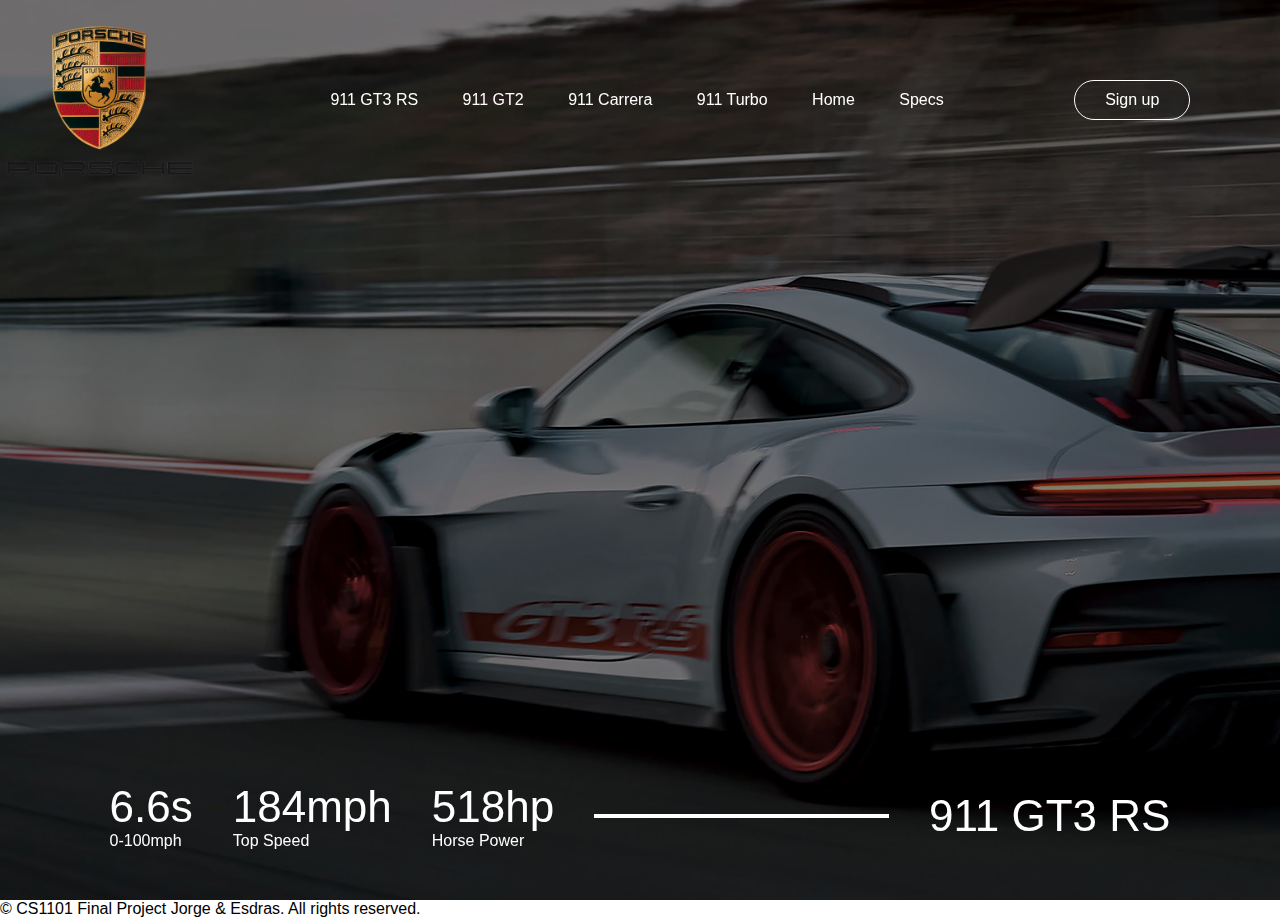
<file: crafts.html>
<html>
    <head>
        <meta name ="viewport" content="width-device-width, initial-scale=1.0">
        <title>Porsche Website</title>
        <link rel="stylesheet" href="styles.css">
    </head>
    <body>
        <div class="header" id="header">
            <nav>
                <img src="images2/porschelogo2.png" class="logo">
                <ul>
                    <li><a href="#" id="Huayra">911 GT3 RS</a></li>
                    <li><a href="#" id="Zonda">911 GT2</a></li>
                    <li><a href="#" id="HSpecs">911 Carrera</a></li>
                    <li><a href="#" id="ZSpecs">911 Turbo</a></li>
                    <li><a href="index.html">Home</a></li>
                    <li><a href="specs.html">Specs</a></li>
                </ul>
                <a href="#" class="btn">Sign up</a>
            </nav>
            <div class="info">
                <div>
                    <h2>6.6s</h2>
                    <p>0-100mph</p>
                </div>
                <div>
                    <h2>184mph</h2>
                    <p>Top Speed</p>
                </div>
                <div>
                    <h2>518hp</h2>
                    <p>Horse Power</p>
                </div>
                <div class="line"></div>
                <div>
                    <h2>911 GT3 RS</h2>
                </div>
            </div>
        </div>
        <script>
            var header = document.getElementById("header");
            var h = document.getElementById("Huayra");
            var z = document.getElementById("Zonda");
            var h2 = document.getElementById("HSpecs");
            var z2 = document.getElementById("ZSpecs");


            h.onclick = function(){
                header.style.backgroundImage = "url(images2/911-gt3-rs-desktop.jpg)";
            }
            z.onclick = function(){
                header.style.backgroundImage = "url(images2/porgt2.jpeg)";
            }
            h2.onclick = function(){
                header.style.backgroundImage = "url(images2/porschecarrera.webp)";
            }
            z2.onclick = function(){
                header.style.backgroundImage = "url(images2/porturbo2.webp)";
            }
        </script>
    </body>
    <footer>
        <p>&copy; CS1101 Final Project Jorge & Esdras. All rights reserved.</p>
    </footer>
</html>
</file>
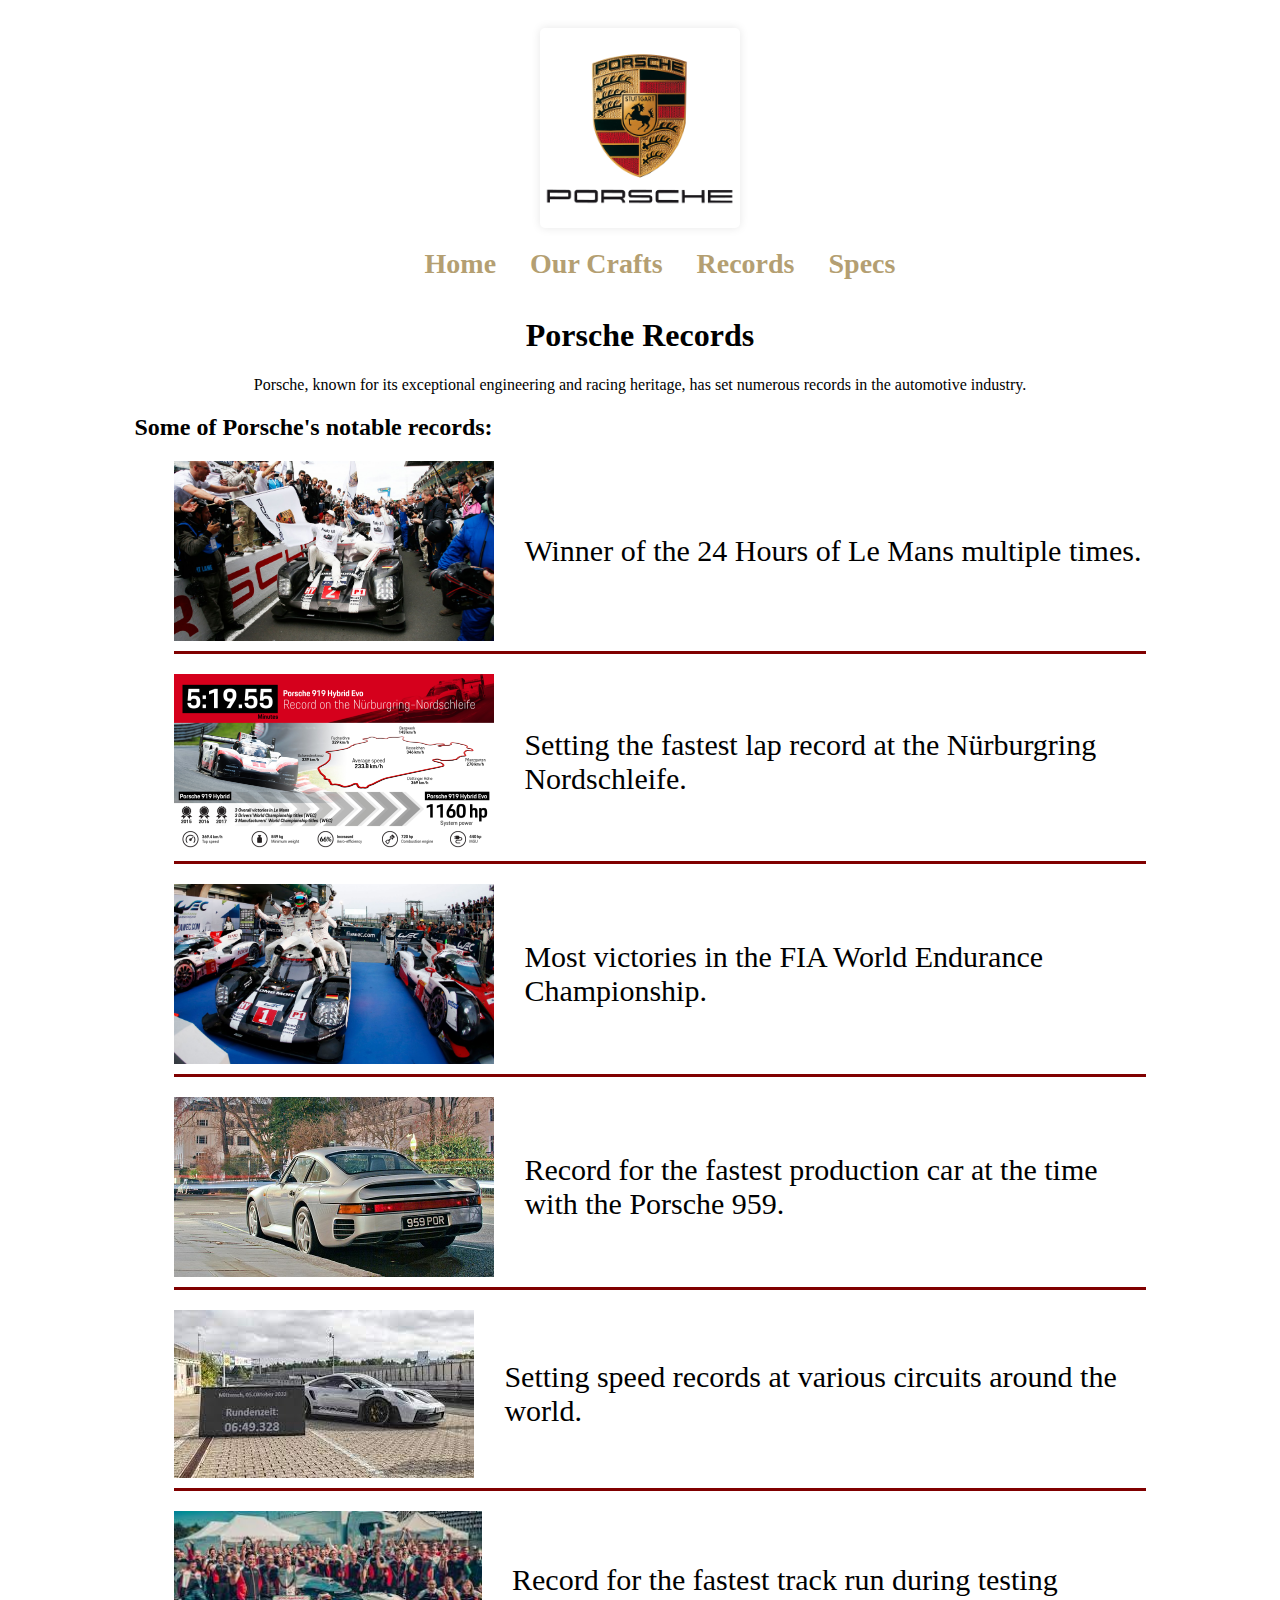
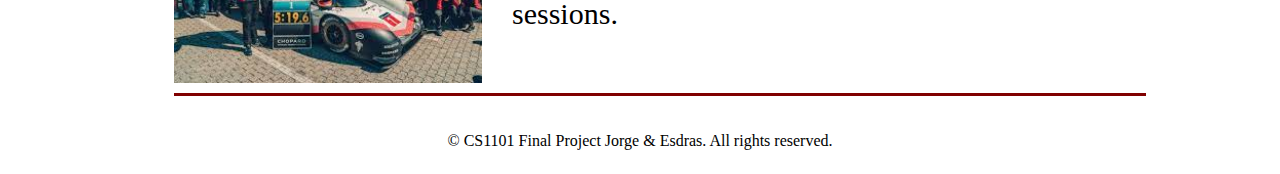
<file: records.html>
<!DOCTYPE html>
<html lang="en">


<head>
    <meta charset="UTF-8">
    <meta name="viewport" content="width=device-width, initial-scale=1.0">
    <title>Porsche Records</title>
    <link rel="stylesheet" href="styles3.css">
</head>


<body>
    <header>
        <img src="images2/porschelogo2.png" class="logo">
        <nav>
            <ul>
                <li><a href="index.html">Home</a></li>
                <li><a href="crafts.html">Our Crafts</a></li>
                <li><a href="records.html">Records</a></li>
                <li><a href="specs.html">Specs</a></li>
            </ul>
        </nav>
    </header>


    <main>
        <section class="records">
            <h1>Porsche Records</h1>
            <p>Porsche, known for its exceptional engineering and racing heritage, has set numerous records in the automotive industry.</p>
            <div class="record-list">
                <h2>Some of Porsche's notable records:</h2>
                <ul>
                    <li>
                        <img src="images2/LeMans.jpg" alt="Le Mans">
                        Winner of the 24 Hours of Le Mans multiple times.
                    </li>
                    <li>
                        <img src="images2/nurburgring.jpg" alt="Nürburgring">
                        Setting the fastest lap record at the Nürburgring Nordschleife.
                    </li>
                    <li>
                        <img src="images2/victories.jpg" alt="World Endurance Championship">
                        Most victories in the FIA World Endurance Championship.
                    </li>
                    <li>
                        <img src="images2/959.jpg" alt="Porsche 959">
                        Record for the fastest production car at the time with the Porsche 959.
                    </li>
                    <li>
                        <img src="images2/speed.jpg" alt="Speed Records">
                        Setting speed records at various circuits around the world.
                    </li>
                    <li>
                        <img src="images2/fasttrack.jpg" alt="Track Run">
                        Record for the fastest track run during testing sessions.
                    </li>
                </ul>
            </div>
        </section>
    </main>


    <footer>
        <p>&copy; CS1101 Final Project Jorge & Esdras. All rights reserved.</p>
    </footer>


</body>


</html>
</file>
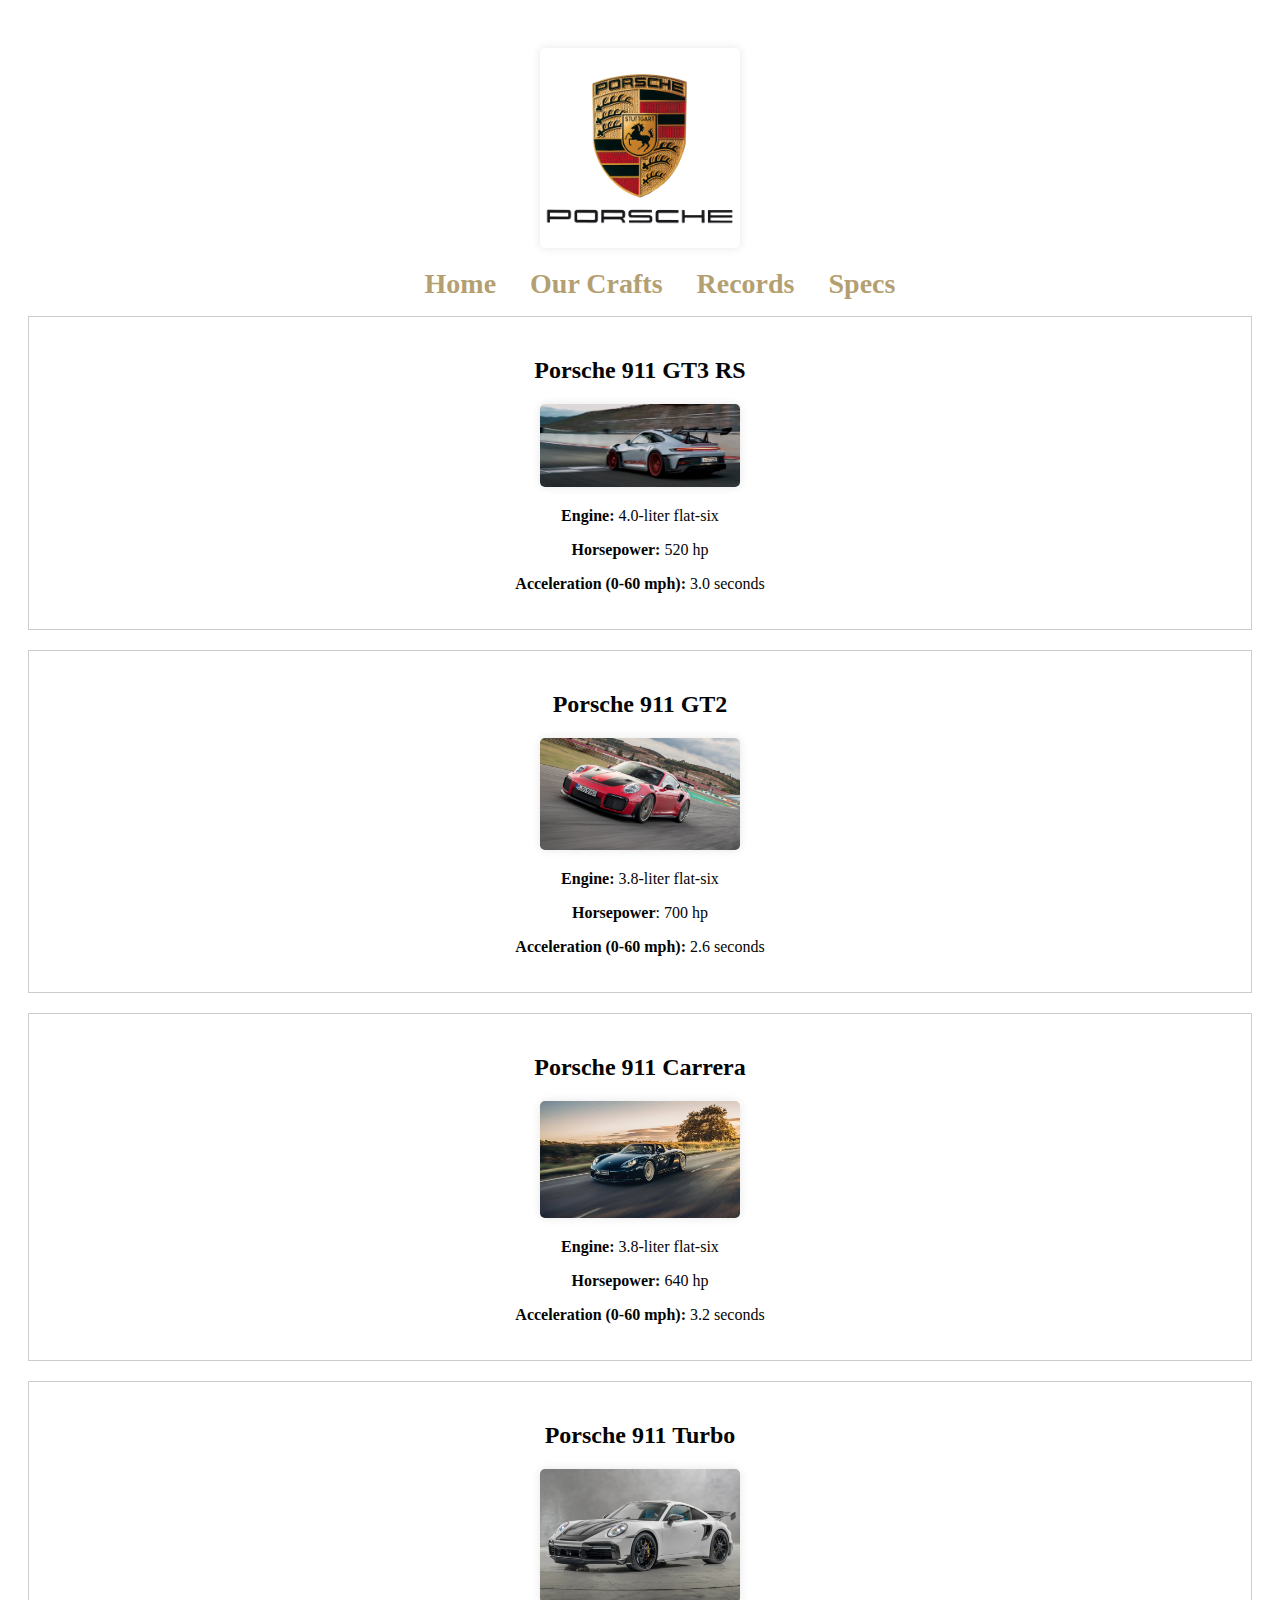
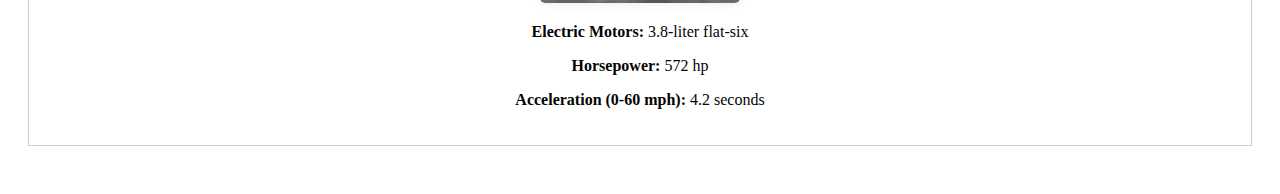
<file: specs.html>
<!DOCTYPE html>
<html lang="en">
<head>
  <meta charset="UTF-8">
  <title>Porsche Cars</title>
  <style>
    /* Just adding some basic styling for better presentation */
    header {
    background-color: transparent;
    color: #040404;
    text-align: center;
    padding: 20px;
}
header img {
    width: 200px; /* Set the desired width */
    height: auto;
    display: block;
    margin: 20px auto;
    border-radius: 5px;
    box-shadow: 0 0 10px rgba(0, 0, 0, 0.1);
}
nav ul {
    list-style: none;
    text-align: center;
    margin-top: 10px;
}


nav ul li {
    display: inline;
    margin: 0 15px;
}


nav ul li a {
    color: #b49f72;
    text-decoration: none;
    font-weight: bold;
    font-size: 28px;
}


nav ul li a:hover {
    text-decoration: underline;
}


h1 {
    text-align: center;
    font-size: px;
    margin-bottom: 20px;
}
    .car {
      border: 1px solid #ccc;
      padding: 20px;
      margin-bottom: 20px;
    }
  </style>
</head>
<body>
    <header>
        <img src="images2/porschelogo2.png" class="logo">
        <nav>
            <ul>
                <li><a href="index.html">Home</a></li>
                <li><a href="crafts.html">Our Crafts</a></li>
                <li><a href="records.html">Records</a></li>
                <li><a href="specs.html">Specs</a></li>
            </ul>

  <div class="car">
    <h2>Porsche 911 GT3 RS</h2>
    <img src="images2/911-gt3-rs-desktop.jpg" alt="Porsche 911 GT3 RS">
    <p><strong>Engine:</strong> 4.0-liter flat-six</p>
    <p><strong>Horsepower:</strong> 520 hp</p>
    <p><strong>Acceleration (0-60 mph):</strong> 3.0 seconds</p>
  </div>

  <div class="car">
    <h2>Porsche 911 GT2</h2>
    <img src="images2/porgt2.jpeg" alt="Porsche 911 GT2">
    <p><strong>Engine:</strong> 3.8-liter flat-six</p>
    <p><strong>Horsepower</strong>:</strong> 700 hp</p>
    <p><strong>Acceleration (0-60 mph):</strong> 2.6 seconds</p>
  </div>

  <div class="car">
    <h2>Porsche 911 Carrera</h2>
    <img src="images2/porschecarrera.webp" alt="Porsche 911 Carrera">
    <p><strong>Engine:</strong> 3.8-liter flat-six</p>
    <p><strong>Horsepower:</strong> 640 hp</p>
    <p><strong>Acceleration (0-60 mph):</strong> 3.2 seconds</p>
  </div>

  <div class="car">
    <h2>Porsche 911 Turbo</h2>
    <img src="images2/porturbo.jpeg" alt="Porsche 911 Turbo">
    <p><strong>Electric Motors:</strong> 3.8-liter flat-six</p>
    <p><strong>Horsepower:</strong> 572 hp</p>
    <p><strong>Acceleration (0-60 mph):</strong> 4.2 seconds</p>
  </div>

</body>
</html>
</file>
<file: styles.css>
*{
    margin: 0;
    padding: 0;
    box-sizing: border-box;
    font-family: 'poppins',sans-serif;
}
.header{
    width: 100%;
    height: 100vh;
    background-image: url(images2/911-gt3-rs-desktop.jpg);
    background-color: rgba(0,0,0,0.5);
    background-blend-mode: multiply;
    background-position: center;
    background-size: cover;
    padding: 0 7%;
}
nav{
    position: fixed;
    top: 0;
    left: 0;
    width: 100%;
    display: flex;
    align-items: center;
}
.logo{
    width: 200px;
    cursor: pointer;
}
nav ul{
    flex: 1;
    text-align: center;
}
nav ul li{
    display: inline-block;
    margin: 10px 20px;
}
nav ul li a{
    text-decoration: none;
    color: #fff;
}
nav .btn{
    color: #fff;
    text-decoration: none;
    border: 1px solid #fff;
    padding: 10px 30px;
    border-radius: 30px;
    margin-right: 7%;
}
.info{
    width: 100%;
    padding: 0 7%;
    display: flex;
    align-items: center;
    color: #fff;
    position: fixed;
    bottom: 50px;
    left: 0;
}
.info div{
    margin: 0 20px;
}
.info div h2{
    font-size: 44px;
    font-weight: 400;
}
.info .line{
    flex: 1;
    background: #fff;
    height: 4px;
}
</file>
<file: styles3.css>
body {
    display: flex;
    flex-direction: column;
    align-items: center;
}
header img {
    width: 200px;
    height: auto;
    display: block;
    margin: 20px auto;
    border-radius: 5px;
    box-shadow: 0 0 10px rgba(0, 0, 0, 0.1);
}


nav ul {
    list-style: none;
    text-align: center;
    margin-top: 10px;
}


nav ul li {
    display: inline-block;
    margin: 0 15px;
}


nav ul li a {
    color: #b49f72;
    text-decoration: none;
    font-weight: bold;
    font-size: 28px;
}


nav ul li a:hover {
    text-decoration: underline;
}
main {
    width: 80%;
    text-align: center;
}




.record-list {
    text-align: left;
}


.record-list li {
    display: flex;
    align-items: center;
    border-bottom: 3px solid maroon; /* Add a maroon border at the bottom of each list item */
    padding-bottom: 10px; /* Adjust as needed */
    margin-bottom: 20px;
    font-size: 30px;
}


.record-list img {
    width:320px; /* Adjust the size of the images */
    margin-right: 30px;
}
</file>
